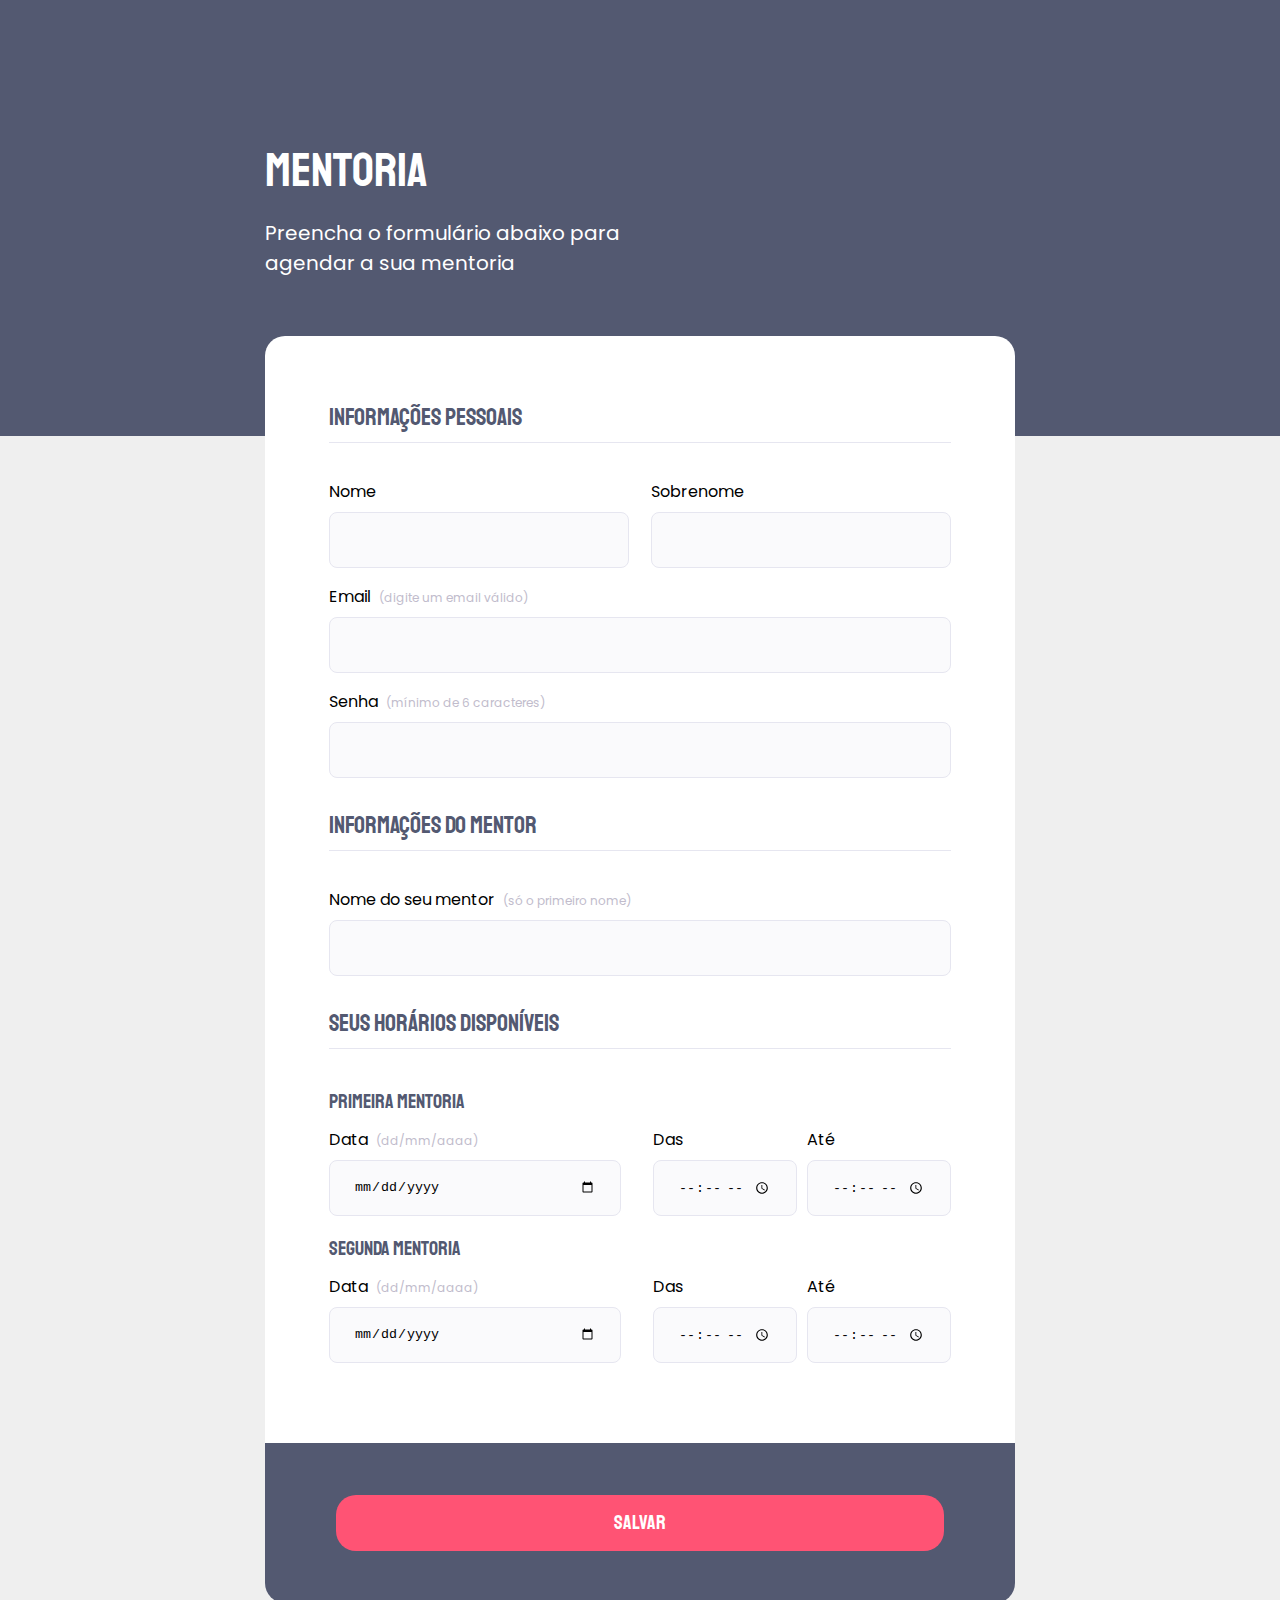
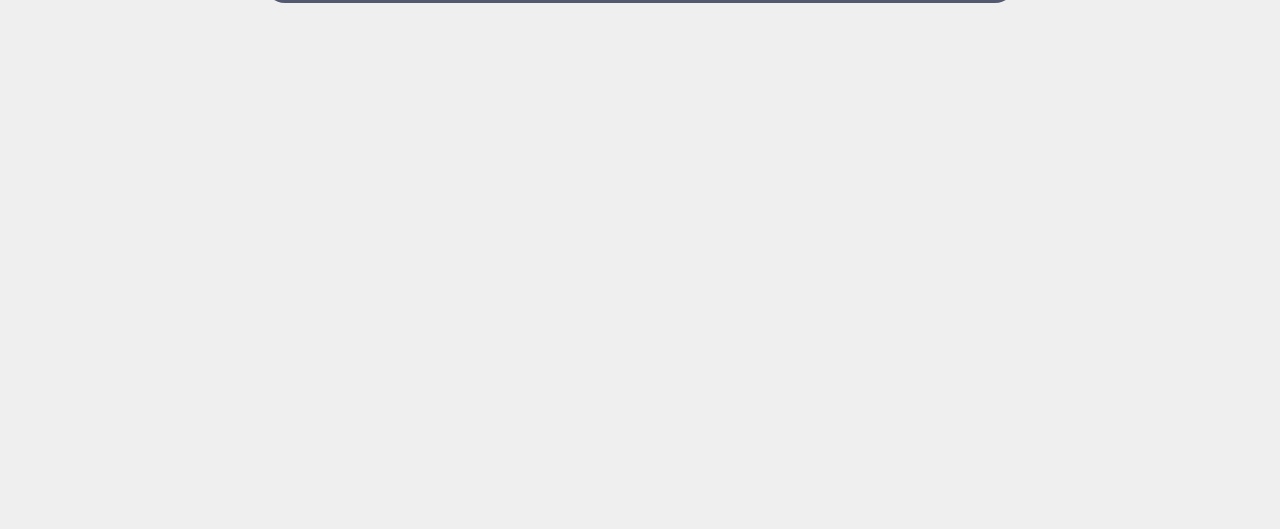
<file: index.html>
<!DOCTYPE html>
<html lang="pt-br">
<head>
  <link rel="preconnect" href="https://fonts.googleapis.com">
  <link rel="preconnect" href="https://fonts.gstatic.com" crossorigin>
  <meta charset="UTF-8">
  <meta name="viewport" content="width=device-width, initial-scale=1.0">
  <title>Mentoria - Cadastro</title>
  <link rel="stylesheet" href="style.css">
  <link href="https://fonts.googleapis.com/css2?family=Poppins&family=Staatliches&display=swap" rel="stylesheet">
</head>
<body>
  <div class="page">
    <header>
      <h1>Mentoria</h1>
      <p>Preencha o formulário abaixo para<br>agendar a sua mentoria</p>
    </header>
    <form id="form">
      <fieldset>
        <legend>Informações pessoais</legend>
        <div id="line2">
          <div class="input-wrapper">
            <label for="username">Nome</label>
            <input type="text" id="username" required>
          </div>
          <div class="input-wrapper">
            <label for="surname">Sobrenome</label>
            <input type="text" id="surname" required>
          </div>
        </div>
        <div class="input-wrapper">
          <label for="email">Email<span>(digite um email válido)</span></label>
          <input type="email" id="email" required>
        </div>
        <div class="input-wrapper">
          <label for="password">Senha<span>(mínimo de 6 caracteres)</span></label>
          <input type="password" id="password" required minlength="6">
        </div>
      </fieldset>

      <fieldset>
        <legend>Informações do mentor</legend>
        <div class="input-wrapper">
          <label for="mentorname">Nome do seu mentor<span>(só o primeiro nome)</span></label>
          <input type="text" id="mentorname" required>
        </div>
      </fieldset>

      <fieldset>
        <legend>Seus horários disponíveis</legend>
        <p>Primeira mentoria</p>
        <div class="line3">
          <div class="input-wrapper">
            <label for="firstdate">Data<span>(dd/mm/aaaa)</span></label>
            <input type="date" id="firstdate" required>
          </div>
          <div class="input-wrapper">
            <label for="firsttime1">Das</label>
            <input type="time" id="firsttime1" required>
          </div>
          <div class="input-wrapper">
            <label for="firsttime2">Até</label>
            <input type="time" id="firsttime2" required>
          </div>
        </div>
        <p>Segunda mentoria</p>
        <div class="line3">
          <div class="input-wrapper">
            <label for="secdate">Data<span>(dd/mm/aaaa)</span></label>
            <input type="date" id="secdate" required>
          </div>
          <div class="input-wrapper">
            <label for="sectime1">Das</label>
            <input type="time" id="sectime1" required>
          </div>
          <div class="input-wrapper">
            <label for="sectime2">Até</label>
            <input type="time" id="sectime2" required>
          </div>
        </div>
      </fieldset>
    </form>
    <footer>
      <input type="submit" value="SALVAR" form="form">
    </footer>
  </div>
</body>
</html>
</file>
<file: style.css>
* {
  margin: 0;
  padding: 0;
  box-sizing: border-box;
}

body {
  background: #EFEFEF;
  font-family: 'Poppins', sans-serif;
}


body::before {
  content: '';
  position: absolute;
  z-index: -1;
  background: #535971;
  top: 0;
  left: 0;
  width: 100%;
  height: 436px;
}

.page {
  width: 750px;
  margin: 140px auto 526px;
}

h1, legend, fieldset p, footer input {
  font-family: Staatliches;
}

h1 {
  color: #FFF;
  font-size: 48px;
  font-weight: 400;
  margin-bottom: 18px;
}

header p {
  color: #FFF;
  font-size: 20px;
  font-weight: 400;
  margin-bottom: 58px;
}

form {
  width: 750px;
  background: #FFF;
  border-radius: 20px 20px 0px 0px;
  padding: 64px 64px 50px;
}

fieldset {
  border: none;
  margin-bottom: 14px;
}

fieldset legend {
  color: #535971;
  font-size: 24px;
  font-weight: 400;
  line-height: 34px;
  padding-bottom: 8px;
  width: 100%;
  border-bottom: 1px solid #E6E6F0;
  margin-bottom: 36px;
}

#line2 {
  display: flex;
  gap: 22px;
}

.input-wrapper {
  display: flex;
  flex-direction: column;
}

#line2 .input-wrapper {
  width: 100%;
}

.input-wrapper label {
  margin-bottom: 8px;
}

.input-wrapper label span {
  color: #C1BCCC;
  font-size: 12px;
  font-weight: 400;
  line-height: 20px;
  margin-left: 8px;
}

.input-wrapper input {
  border-radius: 8px;
  border: 1px solid #E6E6F0;
  background: #FAFAFC;
  box-sizing: border-box;
  height: 56px;
  padding: 0 24px;
  margin-bottom: 16px;
}

fieldset p {
  color: #535971;
  font-size: 20px;
  font-weight: 400;
  line-height: 34px;
  margin-bottom: 8px;
}

.line3 {
  display: flex;
  gap: 10px;
}

.line3 > :nth-child(1) {
  margin-right: 22px;
  width: 100%;
}

footer {
  border-radius: 0px 0px 20px 20px;
  background: #535971;
  height: 160px;
  text-align: center;
}

footer input {
  color: #FFF;
  font-size: 20px;
  font-weight: 400;
  line-height: 26px;

  width: 608px;
  padding: 15px 40px;
  justify-content: center;
  margin: 52px 0;

  border: none;
  border-radius: 20px;
  background: #FF5374;
}

footer input:hover {
  background: #d94765;  
}
</file>
